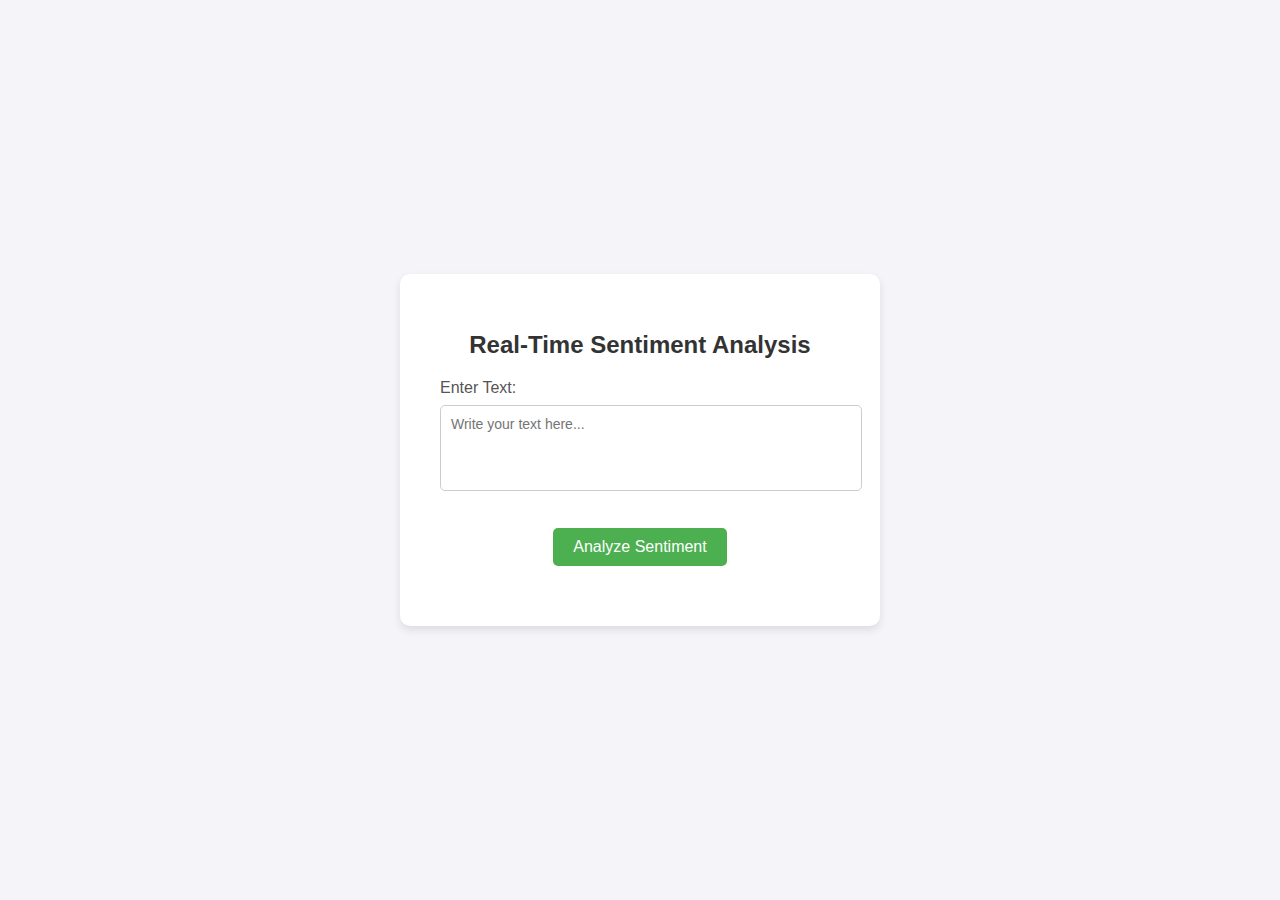
<file: Frontend/index.html>
<!DOCTYPE html>
<html lang="en">

<head>
    <meta charset="UTF-8">
    <meta name="viewport" content="width=device-width, initial-scale=1.0">
    <title>Real-Time Sentiment Analysis</title>
    <link rel="stylesheet" href="styles.css">
</head>

<body>

    <div class="container">
        <h1>Real-Time Sentiment Analysis</h1>
        <form id="sentimentForm">
            <label for="text">Enter Text:</label>
            <textarea id="text" rows="4" cols="50" placeholder="Write your text here..."></textarea><br><br>
            <button type="submit">Analyze Sentiment</button>
        </form>
        <div id="result"></div>
    </div>

    <script src="script.js"></script>
</body>

</html>
</file>
<file: Frontend/styles.css>
body {
    font-family: 'Segoe UI', Tahoma, Geneva, Verdana, sans-serif;
    background-color: #f4f4f9;
    margin: 0;
    padding: 0;
    display: flex;
    justify-content: center;
    align-items: center;
    height: 100vh;
}

.container {
    background-color: #fff;
    box-shadow: 0 4px 8px rgba(0, 0, 0, 0.1);
    padding: 40px;
    border-radius: 10px;
    text-align: center;
    width: 400px;
}

h1 {
    font-size: 24px;
    color: #333;
    margin-bottom: 20px;
}

label {
    font-size: 16px;
    color: #555;
    display: block;
    margin-bottom: 8px;
    text-align: left;
}

textarea {
    width: 100%;
    padding: 10px;
    border: 1px solid #ccc;
    border-radius: 5px;
    resize: none;
    font-size: 14px;
    font-family: 'Segoe UI', Tahoma, Geneva, Verdana, sans-serif;
}

button {
    background-color: #4CAF50;
    color: white;
    padding: 10px 20px;
    margin-top: 15px;
    border: none;
    border-radius: 5px;
    cursor: pointer;
    font-size: 16px;
}

button:hover {
    background-color: #45a049;
}

#result {
    margin-top: 20px;
    font-size: 18px;
    font-weight: bold;
}

#result.success {
    color: green;
}

#result.error {
    color: red;
}

/* Responsive for smaller screens */
@media (max-width: 600px) {
    .container {
        width: 90%;
        padding: 20px;
    }

    h1 {
        font-size: 20px;
    }
}
</file>
